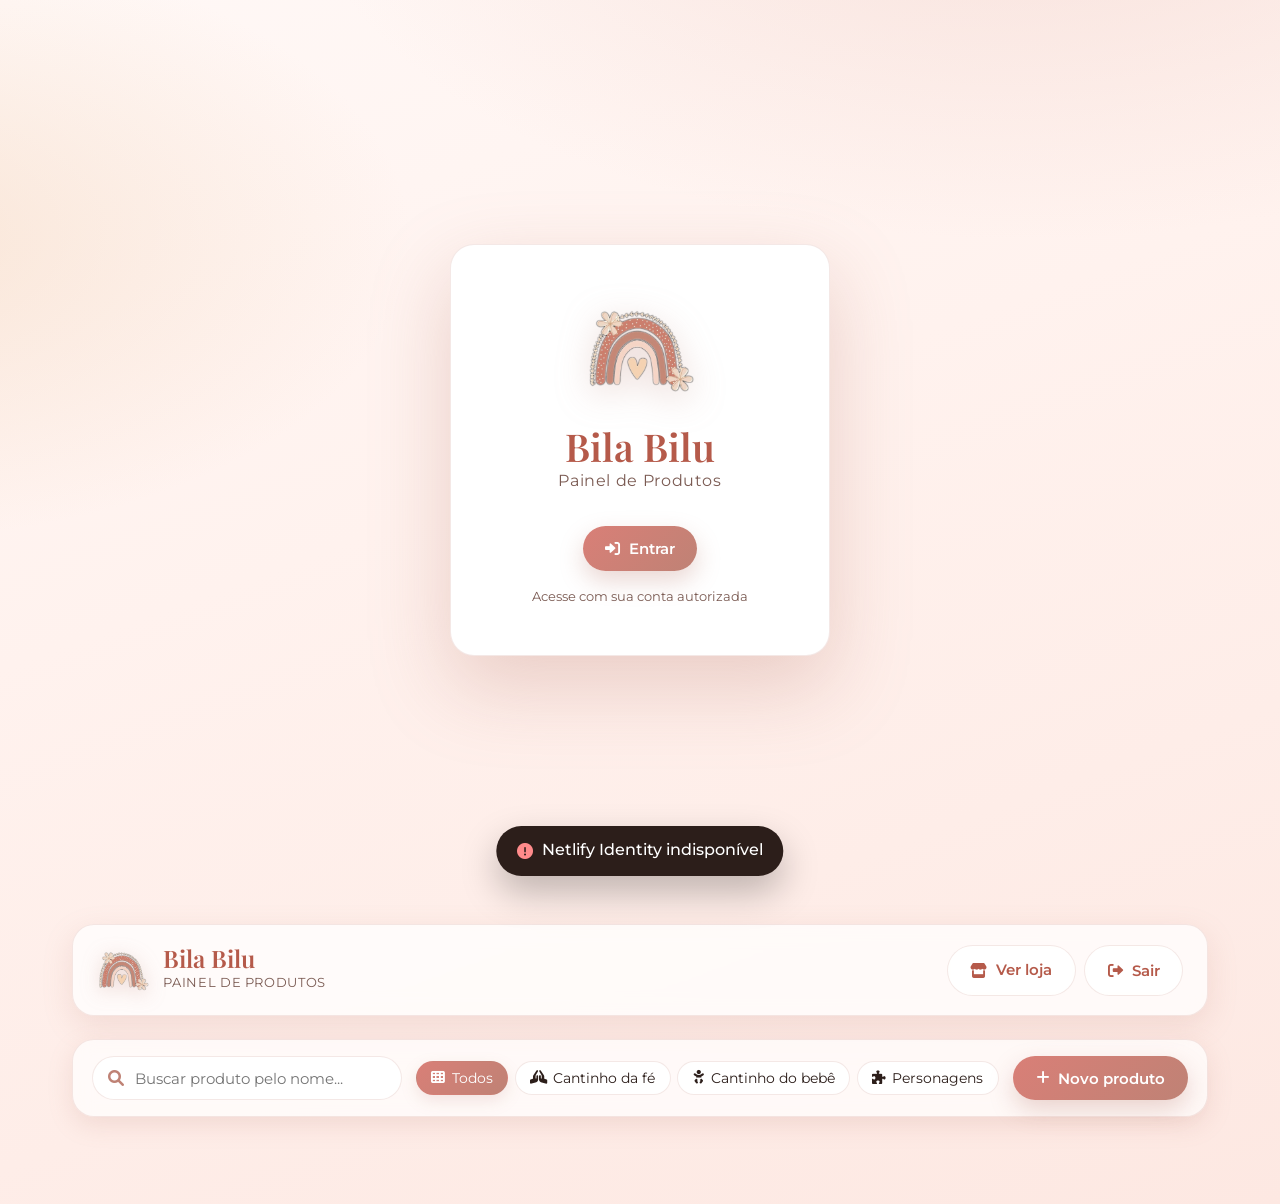
<file: admin/index.html>
<!DOCTYPE html>
<html lang="pt-BR">
<head>
    <meta charset="UTF-8">
    <meta name="viewport" content="width=device-width, initial-scale=1.0">
    <title>BilaBilu · Painel</title>
    <link rel="stylesheet" href="https://cdnjs.cloudflare.com/ajax/libs/font-awesome/6.0.0-beta3/css/all.min.css">
    <link rel="preconnect" href="https://fonts.googleapis.com">
    <link rel="preconnect" href="https://fonts.gstatic.com" crossorigin>
    <link href="https://fonts.googleapis.com/css2?family=Playfair+Display:wght@400;600&family=Montserrat:wght@300;500;600&display=swap" rel="stylesheet">
    <link rel="stylesheet" href="admin.css?v=3">
    <link rel="shortcut icon" href="../css/Imagens/imagem2.png" type="image/x-icon">
</head>
<body>

    <!-- Tela de login -->
    <section class="login-screen" id="login-screen">
        <div class="login-card">
            <img src="../css/Imagens/imagem2.png" alt="BilaBilu" class="login-logo">
            <h1>Bila Bilu</h1>
            <p class="login-sub">Painel de Produtos</p>
            <button class="btn-primary" id="btn-login">
                <i class="fas fa-sign-in-alt"></i> Entrar
            </button>
            <p class="login-help">Acesse com sua conta autorizada</p>
        </div>
    </section>

    <!-- Painel principal -->
    <main class="app hide" id="app">
        <header class="app-header">
            <div class="app-header-left">
                <img src="../css/Imagens/imagem2.png" alt="" class="app-logo">
                <div>
                    <h1>Bila Bilu</h1>
                    <span class="app-sub">Painel de Produtos</span>
                </div>
            </div>
            <div class="app-header-right">
                <a href="../index.html" class="btn-ghost" target="_blank" title="Ver loja">
                    <i class="fas fa-store"></i><span>Ver loja</span>
                </a>
                <button class="btn-ghost" id="btn-logout" title="Sair">
                    <i class="fas fa-sign-out-alt"></i><span>Sair</span>
                </button>
            </div>
        </header>

        <section class="toolbar">
            <div class="toolbar-search">
                <i class="fas fa-search"></i>
                <input type="text" id="search-input" placeholder="Buscar produto pelo nome...">
            </div>
            <div class="toolbar-filters" id="category-filters">
                <button class="chip active" data-cat="all"><i class="fas fa-th"></i> Todos</button>
                <button class="chip" data-cat="fe"><i class="fas fa-praying-hands"></i> Cantinho da fé</button>
                <button class="chip" data-cat="bebe"><i class="fas fa-baby"></i> Cantinho do bebê</button>
                <button class="chip" data-cat="personagens"><i class="fas fa-puzzle-piece"></i> Personagens</button>
            </div>
            <button class="btn-primary btn-add" id="btn-new">
                <i class="fas fa-plus"></i> Novo produto
            </button>
        </section>

        <section class="grid" id="products-grid">
            <!-- cards injetados via JS -->
        </section>

        <div class="empty-state" id="empty-state" hidden>
            <i class="fas fa-inbox"></i>
            <p>Nenhum produto encontrado.</p>
        </div>
    </main>

    <!-- Modal de edição/criação -->
    <div class="modal" id="edit-modal" hidden>
        <div class="modal-backdrop" data-close></div>
        <div class="modal-card">
            <header class="modal-head">
                <h2 id="modal-title">Novo produto</h2>
                <button class="modal-close" data-close aria-label="Fechar">
                    <i class="fas fa-times"></i>
                </button>
            </header>

            <form id="product-form" class="modal-body" autocomplete="off">
                <input type="hidden" id="f-id">

                <div class="field">
                    <label for="f-title">Título</label>
                    <input type="text" id="f-title" required placeholder="Ex.: Nossa Senhora Aparecida - 24cm">
                </div>

                <div class="field-row">
                    <div class="field">
                        <label for="f-price">Preço (R$)</label>
                        <input type="number" id="f-price" required min="0" step="1" placeholder="0">
                    </div>
                    <div class="field">
                        <label for="f-category">Categoria</label>
                        <select id="f-category" required>
                            <option value="fe">Cantinho da fé</option>
                            <option value="bebe">Cantinho do bebê</option>
                            <option value="personagens">Personagens</option>
                        </select>
                    </div>
                </div>

                <div class="field">
                    <label for="f-description">Descrição</label>
                    <textarea id="f-description" rows="6" required placeholder="Descreva o produto..."></textarea>
                </div>

                <div class="field">
                    <label>Imagem</label>
                    <div class="image-uploader" id="image-uploader">
                        <input type="file" id="f-image-file" accept="image/*" hidden>
                        <div class="image-preview" id="image-preview">
                            <i class="fas fa-image"></i>
                            <span>Clique para escolher uma imagem</span>
                        </div>
                        <input type="hidden" id="f-image">
                    </div>
                    <small class="hint">Tamanho máximo: 30 MB. Formatos: JPG, PNG, WEBP.</small>
                </div>
            </form>

            <footer class="modal-foot">
                <button class="btn-ghost" data-close>Cancelar</button>
                <button class="btn-primary" id="btn-save">
                    <i class="fas fa-check"></i> Salvar
                </button>
            </footer>
        </div>
    </div>

    <!-- Modal de confirmação de exclusão -->
    <div class="modal" id="confirm-modal" hidden>
        <div class="modal-backdrop" data-close-confirm></div>
        <div class="modal-card modal-card-sm">
            <header class="modal-head">
                <h2><i class="fas fa-triangle-exclamation"></i> Excluir produto?</h2>
            </header>
            <div class="modal-body">
                <p id="confirm-text">Tem certeza que deseja excluir este produto?</p>
            </div>
            <footer class="modal-foot">
                <button class="btn-ghost" data-close-confirm>Cancelar</button>
                <button class="btn-danger" id="btn-confirm-delete">
                    <i class="fas fa-trash-alt"></i> Excluir
                </button>
            </footer>
        </div>
    </div>

    <!-- Loader global -->
    <div class="overlay-loader" id="overlay-loader" hidden>
        <div class="spinner"></div>
        <span id="overlay-msg">Carregando...</span>
    </div>

    <!-- Toast -->
    <div class="toast" id="toast">
        <i class="fas fa-check-circle"></i>
        <span id="toast-msg">Salvo!</span>
    </div>

    <!-- Netlify Identity -->
    <script src="https://identity.netlify.com/v1/netlify-identity-widget.js"></script>
    <script src="admin.js?v=3"></script>
</body>
</html>
</file>
<file: admin/admin.css>
/* ===== Paleta BilaBilu ===== */
:root {
    --fundo: #F2F2F2;
    --pastel-1: #F2D1B3;
    --pastel-2: #F2D1C9;
    --medio: #BF8275;
    --destaque: #D97F77;
    --destaque-escuro: #b55a4a;
    --texto: #2c1e1a;
    --texto-suave: #7a5a52;
    --branco: #ffffff;
    --borda: rgba(191, 130, 117, 0.18);
    --sombra-clara: rgba(191, 130, 117, 0.18);
    --sombra-media: rgba(191, 130, 117, 0.32);
    --sombra-forte: rgba(191, 130, 117, 0.5);
    --sucesso: #4caf6f;
    --perigo: #e05a5a;
}

* { margin: 0; padding: 0; box-sizing: border-box; }

html, body {
    font-family: 'Montserrat', sans-serif;
    color: var(--texto);
    background:
        radial-gradient(1200px 600px at 80% -10%, rgba(242,209,201,.55), transparent 60%),
        radial-gradient(900px 500px at -10% 20%, rgba(242,209,179,.45), transparent 60%),
        linear-gradient(160deg, #fff8f6 0%, #fff2ee 40%, #fde8e2 100%);
    min-height: 100vh;
    line-height: 1.55;
}

h1, h2, h3 { font-family: 'Playfair Display', serif; font-weight: 600; color: var(--destaque-escuro); }

/* ===== LOGIN ===== */
.login-screen {
    min-height: 100vh;
    display: grid;
    place-items: center;
    padding: 2rem;
}

.login-card {
    background: var(--branco);
    border-radius: 24px;
    padding: 3rem 2.5rem;
    box-shadow: 0 30px 80px var(--sombra-media);
    text-align: center;
    max-width: 380px;
    width: 100%;
    border: 1px solid var(--borda);
    animation: pop .5s cubic-bezier(.2,.8,.2,1);
}

@keyframes pop { from { opacity: 0; transform: translateY(20px) scale(.96); } to { opacity: 1; transform: none; } }

.login-logo {
    width: 110px;
    height: 110px;
    object-fit: contain;
    margin-bottom: 1rem;
    filter: drop-shadow(0 8px 18px var(--sombra-media));
}

.login-card h1 { font-size: 2.4rem; line-height: 1; }
.login-sub { color: var(--texto-suave); margin: .25rem 0 2rem; letter-spacing: .04em; }
.login-help { margin-top: 1rem; font-size: .8rem; color: var(--texto-suave); }

/* ===== Botões ===== */
.btn-primary,
.btn-ghost,
.btn-danger {
    font-family: 'Montserrat', sans-serif;
    font-weight: 600;
    font-size: .95rem;
    border: none;
    border-radius: 999px;
    padding: .8rem 1.4rem;
    cursor: pointer;
    display: inline-flex;
    align-items: center;
    gap: .55rem;
    transition: transform .18s, box-shadow .18s, background .18s, color .18s;
    text-decoration: none;
}

.btn-primary {
    background: linear-gradient(135deg, var(--destaque), var(--medio));
    color: #fff;
    box-shadow: 0 10px 24px var(--sombra-media);
}
.btn-primary:hover { transform: translateY(-2px); box-shadow: 0 14px 30px var(--sombra-forte); }
.btn-primary:active { transform: translateY(0); }

.btn-ghost {
    background: rgba(255,255,255,.7);
    color: var(--destaque-escuro);
    border: 1px solid var(--borda);
    backdrop-filter: blur(6px);
}
.btn-ghost:hover { background: #fff; box-shadow: 0 8px 18px var(--sombra-clara); }

.btn-danger {
    background: linear-gradient(135deg, #e05a5a, #b53d3d);
    color: #fff;
    box-shadow: 0 10px 22px rgba(224,90,90,.35);
}
.btn-danger:hover { transform: translateY(-2px); box-shadow: 0 14px 28px rgba(224,90,90,.5); }

/* ===== APP ===== */
.app {
    max-width: 1200px;
    margin: 0 auto;
    padding: 1.5rem clamp(1rem, 3vw, 2rem) 4rem;
}

.app-header {
    display: flex;
    justify-content: space-between;
    align-items: center;
    gap: 1rem;
    padding: 1.2rem 1.5rem;
    background: rgba(255,255,255,.75);
    border: 1px solid var(--borda);
    border-radius: 22px;
    backdrop-filter: blur(10px);
    box-shadow: 0 10px 30px var(--sombra-clara);
    margin-bottom: 1.4rem;
}

.app-header-left { display: flex; align-items: center; gap: .9rem; }
.app-logo { width: 52px; height: 52px; object-fit: contain; filter: drop-shadow(0 4px 10px var(--sombra-media)); }
.app-header h1 { font-size: 1.5rem; line-height: 1; }
.app-sub { font-size: .8rem; color: var(--texto-suave); letter-spacing: .05em; text-transform: uppercase; }
.app-header-right { display: flex; gap: .55rem; flex-wrap: wrap; }

/* ===== Toolbar ===== */
.toolbar {
    display: grid;
    grid-template-columns: minmax(220px, 1fr) auto auto;
    gap: .9rem;
    align-items: center;
    padding: 1rem 1.2rem;
    background: rgba(255,255,255,.7);
    border: 1px solid var(--borda);
    border-radius: 22px;
    backdrop-filter: blur(10px);
    box-shadow: 0 8px 24px var(--sombra-clara);
    margin-bottom: 1.4rem;
}

.toolbar-search {
    position: relative;
    display: flex;
    align-items: center;
}
.toolbar-search i {
    position: absolute;
    left: 1rem;
    color: var(--medio);
    pointer-events: none;
}
.toolbar-search input {
    width: 100%;
    border: 1px solid var(--borda);
    border-radius: 999px;
    padding: .7rem 1rem .7rem 2.6rem;
    font-family: inherit;
    font-size: .95rem;
    background: #fff;
    color: var(--texto);
    transition: border-color .15s, box-shadow .15s;
}
.toolbar-search input:focus {
    outline: none;
    border-color: var(--destaque);
    box-shadow: 0 0 0 4px rgba(217,127,119,.15);
}

.toolbar-filters { display: flex; flex-wrap: wrap; gap: .4rem; }

.chip {
    border: 1px solid var(--borda);
    background: #fff;
    color: var(--texto);
    border-radius: 999px;
    padding: .5rem .9rem;
    font-family: inherit;
    font-size: .85rem;
    cursor: pointer;
    display: inline-flex;
    align-items: center;
    gap: .4rem;
    transition: all .18s;
}
.chip:hover { color: var(--destaque-escuro); border-color: var(--destaque); }
.chip.active {
    background: linear-gradient(135deg, var(--destaque), var(--medio));
    color: #fff;
    border-color: transparent;
    box-shadow: 0 6px 16px var(--sombra-clara);
}

.btn-add { white-space: nowrap; }

@media (max-width: 820px) {
    .toolbar { grid-template-columns: 1fr; }
    .btn-add { justify-content: center; }
}

/* ===== Grid de produtos ===== */
.grid {
    display: grid;
    grid-template-columns: repeat(auto-fill, minmax(240px, 1fr));
    gap: 1.2rem;
}

.card {
    background: #fff;
    border-radius: 20px;
    overflow: hidden;
    border: 1px solid var(--borda);
    box-shadow: 0 10px 24px var(--sombra-clara);
    display: flex;
    flex-direction: column;
    position: relative;
    transition: transform .25s, box-shadow .25s;
    animation: fadeUp .35s both;
}
.card:hover { transform: translateY(-4px); box-shadow: 0 18px 36px var(--sombra-media); }

@keyframes fadeUp { from { opacity: 0; transform: translateY(14px); } to { opacity: 1; transform: none; } }

.card-img {
    aspect-ratio: 1 / 1;
    background: var(--fundo);
    display: grid;
    place-items: center;
    overflow: hidden;
    position: relative;
}
.card-img img { width: 100%; height: 100%; object-fit: cover; }
.card-img .placeholder { color: var(--medio); font-size: 2.2rem; }

.card-cat {
    position: absolute;
    top: .7rem;
    left: .7rem;
    background: rgba(255,255,255,.85);
    color: var(--destaque-escuro);
    font-size: .72rem;
    font-weight: 600;
    text-transform: uppercase;
    letter-spacing: .05em;
    padding: .25rem .6rem;
    border-radius: 999px;
    backdrop-filter: blur(4px);
}

.card-body { padding: 1rem 1.1rem 1.1rem; display: flex; flex-direction: column; gap: .5rem; flex: 1; }
.card-title { font-family: 'Playfair Display', serif; font-size: 1.05rem; color: var(--destaque-escuro); line-height: 1.25; }
.card-price { font-weight: 600; color: var(--medio); font-size: 1rem; }

.card-actions {
    margin-top: auto;
    display: flex;
    gap: .4rem;
    padding-top: .6rem;
    border-top: 1px dashed var(--borda);
}
.card-actions button {
    flex: 1;
    border: none;
    background: transparent;
    color: var(--texto);
    cursor: pointer;
    padding: .55rem;
    border-radius: 12px;
    font-family: inherit;
    font-size: .85rem;
    font-weight: 500;
    display: inline-flex;
    align-items: center;
    justify-content: center;
    gap: .35rem;
    transition: background .15s, color .15s;
}
.card-actions .act-edit:hover { background: rgba(217,127,119,.12); color: var(--destaque-escuro); }
.card-actions .act-delete:hover { background: rgba(224,90,90,.12); color: var(--perigo); }

/* ===== Empty state ===== */
.empty-state {
    text-align: center;
    color: var(--texto-suave);
    padding: 3rem 1rem;
}
.empty-state i { font-size: 2.6rem; color: var(--medio); display: block; margin-bottom: .7rem; }

/* ===== Modal ===== */
.modal {
    position: fixed; inset: 0;
    display: grid; place-items: center;
    z-index: 1000;
    padding: 1rem;
}
.modal[hidden] { display: none; }
.modal-backdrop {
    position: absolute; inset: 0;
    background: rgba(44, 30, 26, .45);
    backdrop-filter: blur(6px);
    animation: fade .25s;
}
@keyframes fade { from { opacity: 0; } to { opacity: 1; } }

.modal-card {
    position: relative;
    background: #fff;
    border-radius: 24px;
    width: min(640px, 100%);
    max-height: 92vh;
    display: flex;
    flex-direction: column;
    box-shadow: 0 30px 80px var(--sombra-forte);
    overflow: hidden;
    animation: pop .35s cubic-bezier(.2,.8,.2,1);
}
.modal-card-sm { width: min(440px, 100%); }

.modal-head {
    display: flex;
    justify-content: space-between;
    align-items: center;
    padding: 1.1rem 1.4rem;
    background: linear-gradient(135deg, #fff5f1, #fde8e2);
    border-bottom: 1px solid var(--borda);
}
.modal-head h2 { font-size: 1.3rem; display: flex; align-items: center; gap: .5rem; }
.modal-close {
    border: none; background: transparent; cursor: pointer;
    color: var(--texto-suave); font-size: 1.2rem;
    width: 36px; height: 36px; border-radius: 50%;
    transition: background .15s, color .15s;
}
.modal-close:hover { background: rgba(0,0,0,.05); color: var(--perigo); }

.modal-body { padding: 1.3rem 1.4rem; overflow-y: auto; }
.modal-foot {
    padding: 1rem 1.4rem;
    border-top: 1px solid var(--borda);
    display: flex;
    justify-content: flex-end;
    gap: .55rem;
    background: #fffdfb;
}

/* ===== Form ===== */
.field { display: flex; flex-direction: column; gap: .35rem; margin-bottom: 1rem; }
.field-row { display: grid; grid-template-columns: 1fr 1fr; gap: 1rem; }
@media (max-width: 520px) { .field-row { grid-template-columns: 1fr; } }

.field label {
    font-size: .82rem;
    font-weight: 600;
    color: var(--medio);
    letter-spacing: .03em;
    text-transform: uppercase;
}
.field input, .field select, .field textarea {
    font-family: inherit;
    font-size: .95rem;
    color: var(--texto);
    border: 1px solid var(--borda);
    border-radius: 14px;
    padding: .7rem .9rem;
    background: #fff;
    transition: border-color .15s, box-shadow .15s;
    width: 100%;
    resize: vertical;
}
.field input:focus, .field select:focus, .field textarea:focus {
    outline: none;
    border-color: var(--destaque);
    box-shadow: 0 0 0 4px rgba(217,127,119,.15);
}
.hint { color: var(--texto-suave); font-size: .78rem; margin-top: .25rem; display: block; }

/* ===== Image uploader ===== */
.image-uploader { width: 100%; }
.image-preview {
    border: 2px dashed var(--borda);
    border-radius: 14px;
    padding: 1.5rem;
    display: grid;
    place-items: center;
    gap: .5rem;
    color: var(--texto-suave);
    cursor: pointer;
    min-height: 180px;
    background: #fffdfb;
    text-align: center;
    transition: border-color .18s, background .18s;
    position: relative;
    overflow: hidden;
}
.image-preview:hover { border-color: var(--destaque); background: #fff5f1; }
.image-preview i { font-size: 2rem; color: var(--medio); }
.image-preview img {
    max-width: 100%;
    max-height: 240px;
    border-radius: 10px;
    object-fit: contain;
}
.image-preview .img-change-hint {
    position: absolute;
    bottom: .5rem; right: .5rem;
    background: rgba(255,255,255,.92);
    padding: .35rem .7rem;
    border-radius: 999px;
    font-size: .75rem;
    color: var(--destaque-escuro);
    border: 1px solid var(--borda);
}

/* ===== Loader / Toast ===== */
.overlay-loader {
    position: fixed; inset: 0;
    background: rgba(255, 248, 246, .85);
    backdrop-filter: blur(4px);
    display: grid; place-items: center;
    gap: .8rem;
    z-index: 2000;
    flex-direction: column;
    color: var(--destaque-escuro);
    font-weight: 500;
}
.overlay-loader[hidden] { display: none; }
.overlay-loader span { display: block; text-align: center; }

.spinner {
    width: 52px; height: 52px;
    border: 5px solid var(--pastel-1);
    border-top-color: var(--destaque);
    border-radius: 50%;
    animation: spin 1s cubic-bezier(.4,0,.2,1) infinite;
    margin: 0 auto .5rem;
}
@keyframes spin { to { transform: rotate(360deg); } }

.toast {
    position: fixed;
    bottom: 1.5rem;
    left: 50%;
    transform: translateX(-50%) translateY(140%);
    background: var(--texto);
    color: #fff;
    padding: .8rem 1.3rem;
    border-radius: 999px;
    display: flex;
    align-items: center;
    gap: .55rem;
    font-weight: 500;
    box-shadow: 0 16px 36px rgba(0,0,0,.25);
    z-index: 3000;
    transition: transform .35s cubic-bezier(.2,.8,.2,1);
    pointer-events: none;
}
.toast.show { transform: translateX(-50%) translateY(0); }
.toast i { color: var(--sucesso); }
.toast.error i { color: #ff8b8b; }

/* ===== Scrollbar suave ===== */
.modal-body::-webkit-scrollbar { width: 8px; }
.modal-body::-webkit-scrollbar-thumb { background: var(--pastel-1); border-radius: 999px; }
.modal-body::-webkit-scrollbar-track { background: transparent; }
</file>
